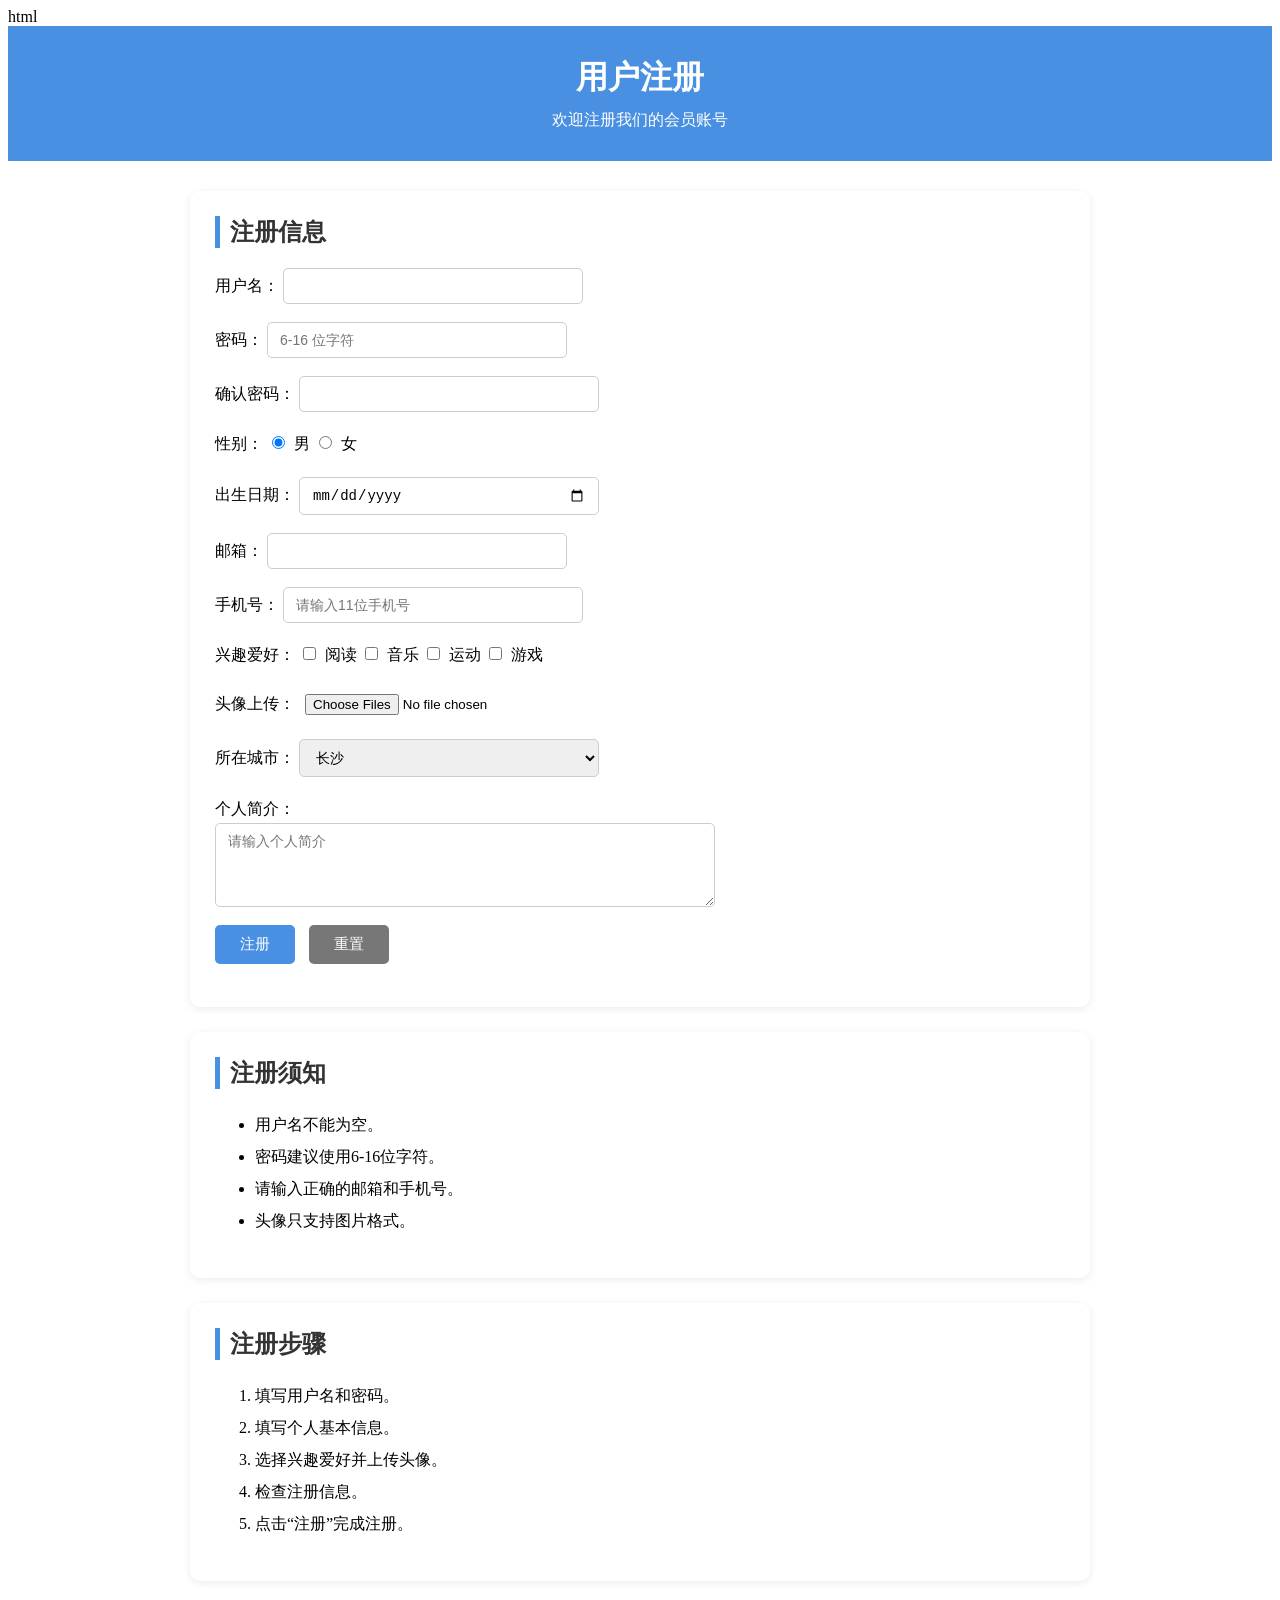
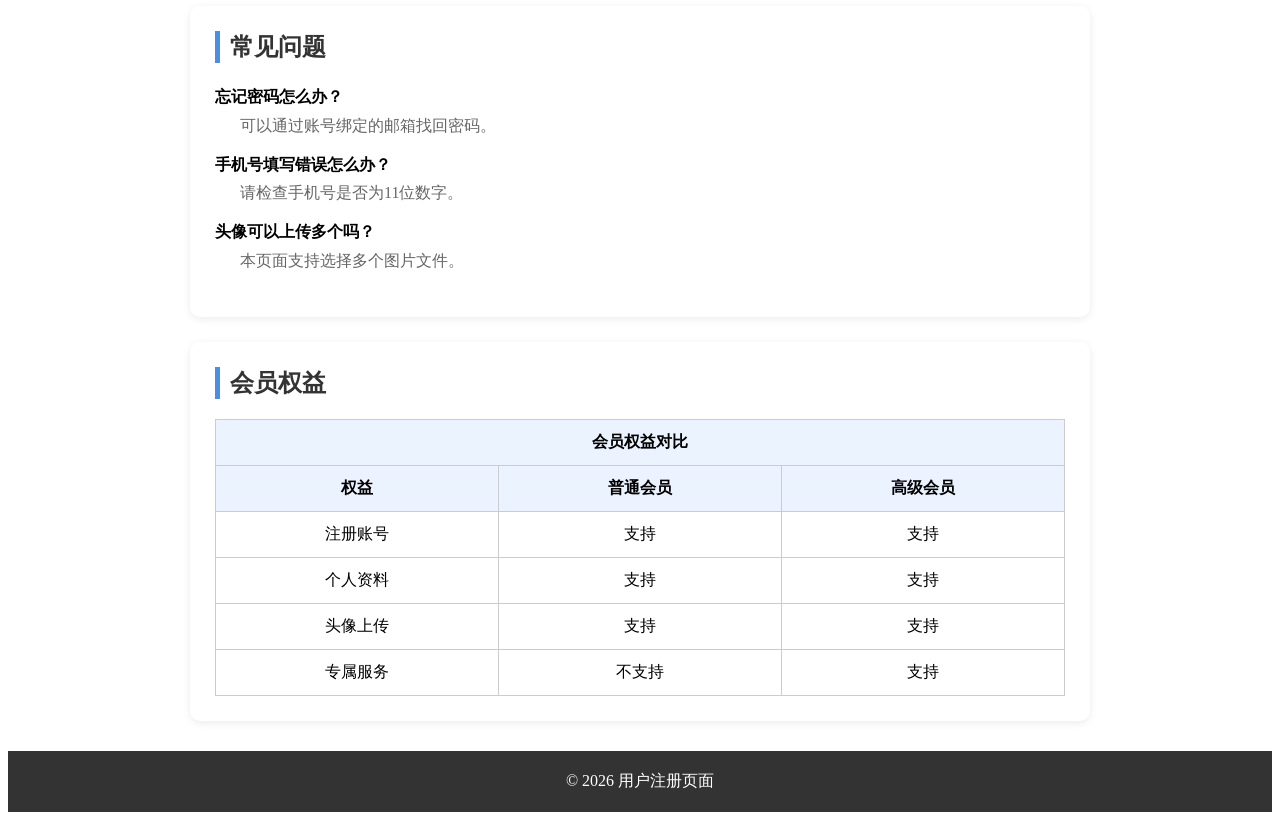
<file: 实验2/index.html>
html
<!DOCTYPE html>
<html lang="zh-CN">
<head>
    <meta charset="UTF-8">
    <meta name="viewport" content="width=device-width, initial-scale=1.0">
    <title>用户注册</title>
</head>

<body>

    <header>
        <h1>用户注册</h1>
        <link rel="stylesheet" href="style.css">
        <p>欢迎注册我们的会员账号</p>
    </header>

    <main>

        <!-- 注册表单 -->
        <section>
            <h2>注册信息</h2>

            <form id="registerForm">

                <!-- 用户名 -->
                <p>
                    <label for="username">用户名：</label>
                    <input
                        type="text"
                        id="username"
                        name="username"
                        required
                    >
                </p>

                <!-- 密码 -->
                <p>
                    <label for="password">密码：</label>
                    <input
                        type="password"
                        id="password"
                        name="password"
                        placeholder="6-16 位字符"
                        required
                    >
                </p>

                <!-- 确认密码 -->
                <p>
                    <label for="confirmPassword">确认密码：</label>
                    <input
                        type="password"
                        id="confirmPassword"
                        name="confirmPassword"
                        required
                    >
                </p>

                <!-- 性别 -->
                <p>
                    性别：
                    <input
                        type="radio"
                        name="gender"
                        id="male"
                        value="男"
                        checked
                    >
                    <label for="male">男</label>

                    <label>
                        <input
                            type="radio"
                            name="gender"
                            value="女"
                        >
                        女
                    </label>
                </p>

                <!-- 出生日期 -->
                <p>
                    <label for="birthday">出生日期：</label>
                    <input
                        type="date"
                        id="birthday"
                        name="birthday"
                    >
                </p>

                <!-- 邮箱 -->
                <p>
                    <label for="email">邮箱：</label>
                    <input
                        type="email"
                        id="email"
                        name="email"
                        required
                    >
                </p>

                <!-- 手机号 -->
                <p>
                    <label for="phone">手机号：</label>
                    <input
                        type="tel"
                        id="phone"
                        name="phone"
                        pattern="[0-9]{11}"
                        placeholder="请输入11位手机号"
                        required
                    >
                </p>

                <!-- 兴趣爱好 -->
                <p>
                    兴趣爱好：
                    <label>
                        <input
                            type="checkbox"
                            name="hobby"
                            value="reading"
                        >
                        阅读
                    </label>

                    <label>
                        <input
                            type="checkbox"
                            name="hobby"
                            value="music"
                        >
                        音乐
                    </label>

                    <label>
                        <input
                            type="checkbox"
                            name="hobby"
                            value="sports"
                        >
                        运动
                    </label>

                    <label>
                        <input
                            type="checkbox"
                            name="hobby"
                            value="game"
                        >
                        游戏
                    </label>
                </p>

                <!-- 头像上传 -->
                <p>
                    <label for="avatar">头像上传：</label>
                    <input
                        type="file"
                        id="avatar"
                        name="avatar"
                        accept="image/*"
                        multiple
                    >
                </p>

                <!-- 所在城市 -->
                <p>
                    <label for="city">所在城市：</label>
                    <select id="city" name="city">
                        <option value="长沙" selected>长沙</option>
                        <option value="株洲">株洲</option>
                        <option value="湘潭">湘潭</option>
                        <option value="常德">常德</option>
                    </select>
                </p>

                <!-- 个人简介 -->
                <p>
                    <label for="bio">个人简介：</label><br>
                    <textarea
                        id="bio"
                        name="bio"
                        rows="4"
                        cols="50"
                        placeholder="请输入个人简介"
                    ></textarea>
                </p>

                <!-- 按钮 -->
                <p>
                    <button type="submit">注册</button>
                    <button type="reset">重置</button>
                </p>

            </form>
        </section>


        <!-- 注册须知 -->
        <section>
            <h2>注册须知</h2>

            <ul>
                <li>用户名不能为空。</li>
                <li>密码建议使用6-16位字符。</li>
                <li>请输入正确的邮箱和手机号。</li>
                <li>头像只支持图片格式。</li>
            </ul>
        </section>


        <!-- 注册步骤 -->
        <section>
            <h2>注册步骤</h2>

            <ol>
                <li>填写用户名和密码。</li>
                <li>填写个人基本信息。</li>
                <li>选择兴趣爱好并上传头像。</li>
                <li>检查注册信息。</li>
                <li>点击“注册”完成注册。</li>
            </ol>
        </section>


        <!-- 常见问题 -->
        <section>
            <h2>常见问题</h2>

            <dl>
                <dt>忘记密码怎么办？</dt>
                <dd>可以通过账号绑定的邮箱找回密码。</dd>

                <dt>手机号填写错误怎么办？</dt>
                <dd>请检查手机号是否为11位数字。</dd>

                <dt>头像可以上传多个吗？</dt>
                <dd>本页面支持选择多个图片文件。</dd>
            </dl>
        </section>


        <!-- 表格 -->
        <section>
            <h2>会员权益</h2>

            <table border="1">
                <thead>
                    <tr>
                        <th colspan="3">会员权益对比</th>
                    </tr>
                    <tr>
                        <th>权益</th>
                        <th>普通会员</th>
                        <th>高级会员</th>
                    </tr>
                </thead>

                <tbody>
                    <tr>
                        <td>注册账号</td>
                        <td>支持</td>
                        <td>支持</td>
                    </tr>

                    <tr>
                        <td>个人资料</td>
                        <td>支持</td>
                        <td>支持</td>
                    </tr>

                    <tr>
                        <td>头像上传</td>
                        <td>支持</td>
                        <td>支持</td>
                    </tr>

                    <tr>
                        <td>专属服务</td>
                        <td>不支持</td>
                        <td>支持</td>
                    </tr>
                </tbody>
            </table>
        </section>

    </main>


    <footer>
        <p>© 2026 用户注册页面</p>
    </footer>


    <script>
        const form = document.getElementById("registerForm");

        form.addEventListener("submit", function(event) {
            event.preventDefault();

            const formData = new FormData(form);

            console.log("===== 注册表单数据 =====");

            for (const [name, value] of formData.entries()) {
                console.log(name + ":", value);
            }

            const password = formData.get("password");
             const confirmPassword = formData.get("confirmPassword");

            if (password !== confirmPassword) {
                alert("两次输入的密码不一致！");
                return;
            }

            alert("注册成功！");
        });
    </script>

</body>
</html>
</file>
<file: 实验2/style.css>
css
/* 页面整体 */
body {
    margin: 0;
    padding: 0;
    font-family: "Microsoft YaHei", Arial, sans-serif;
    background-color: #f2f5f8;
    color: #333;
}

/* 页面头部 */
header {
    text-align: center;
    background-color: #4a90e2;
    color: white;
    padding: 30px 20px;
}

header h1 {
    margin: 0 0 10px;
    font-size: 32px;
}

header p {
    margin: 0;
    font-size: 16px;
}

/* 主体区域 */
main {
    width: 80%;
    max-width: 900px;
    margin: 30px auto;
}

/* 每个内容模块 */
section {
    background-color: white;
    margin-bottom: 25px;
    padding: 25px;
    border-radius: 10px;
    box-shadow: 0 2px 8px rgba(0, 0, 0, 0.08);
}

section h2 {
    margin-top: 0;
    color: #333;
    border-left: 5px solid #4a90e2;
    padding-left: 10px;
}

/* 表单 */
form {
    line-height: 1.8;
}

form p {
    margin: 18px 0;
}

/* 输入框 */
input[type="text"],
input[type="password"],
input[type="email"],
input[type="tel"],
input[type="date"],
select,
textarea {
    width: 300px;
    padding: 9px 12px;
    border: 1px solid #ccc;
    border-radius: 5px;
    font-size: 14px;
    box-sizing: border-box;
}

/* 输入框获得焦点 */
input[type="text"]:focus,
input[type="password"]:focus,
input[type="email"]:focus,
input[type="tel"]:focus,
input[type="date"]:focus,
select:focus,
textarea:focus {
    outline: none;
    border-color: #4a90e2;
}

/* 单选框和复选框 */
input[type="radio"],
input[type="checkbox"] {
    margin-right: 5px;
}

/* 文件上传 */
input[type="file"] {
    padding: 6px;
}

/* 文本域 */
textarea {
    width: 500px;
    resize: vertical;
    vertical-align: top;
}

/* 按钮 */
button {
    padding: 10px 25px;
    margin-right: 10px;
    border: none;
    border-radius: 5px;
    background-color: #4a90e2;
    color: white;
    font-size: 15px;
    cursor: pointer;
}

/* 鼠标移动到按钮 */
button:hover {
    background-color: #357abd;
}

/* 重置按钮 */
button[type="reset"] {
    background-color: #777;
}

button[type="reset"]:hover {
    background-color: #555;
}

/* 列表 */
ul,
ol {
    line-height: 2;
}

dl {
    line-height: 1.8;
}

dt {
    font-weight: bold;
    margin-top: 10px;
}

dd {
    margin-left: 25px;
    color: #666;
}

/* 表格 */
table {
    width: 100%;
    border-collapse: collapse;
    text-align: center;
}

th,
td {
    padding: 12px;
    border: 1px solid #ccc;
}

th {
    background-color: #eaf3ff;
    font-weight: bold;
}

/* 表格鼠标悬停 */
tbody tr:hover {
    background-color: #f5f9ff;
}

/* 页面底部 */
footer {
    text-align: center;
    background-color: #333;
    color: white;
    padding: 20px;
    margin-top: 30px;
}

footer p {
    margin: 0;
}

/* 手机屏幕适配 */
@media (max-width: 600px) {
    main {
        width: 92%;
    }

    section {
        padding: 18px;
    }

    input[type="text"],
    input[type="password"],
    input[type="email"],
    input[type="tel"],
    input[type="date"],
    select,
    textarea {
        width: 100%;
    }

    textarea {
        width: 100%;
    }

    table {
        font-size: 13px;
    }

    th,
    td {
        padding: 8px;
    }
}
</file>
